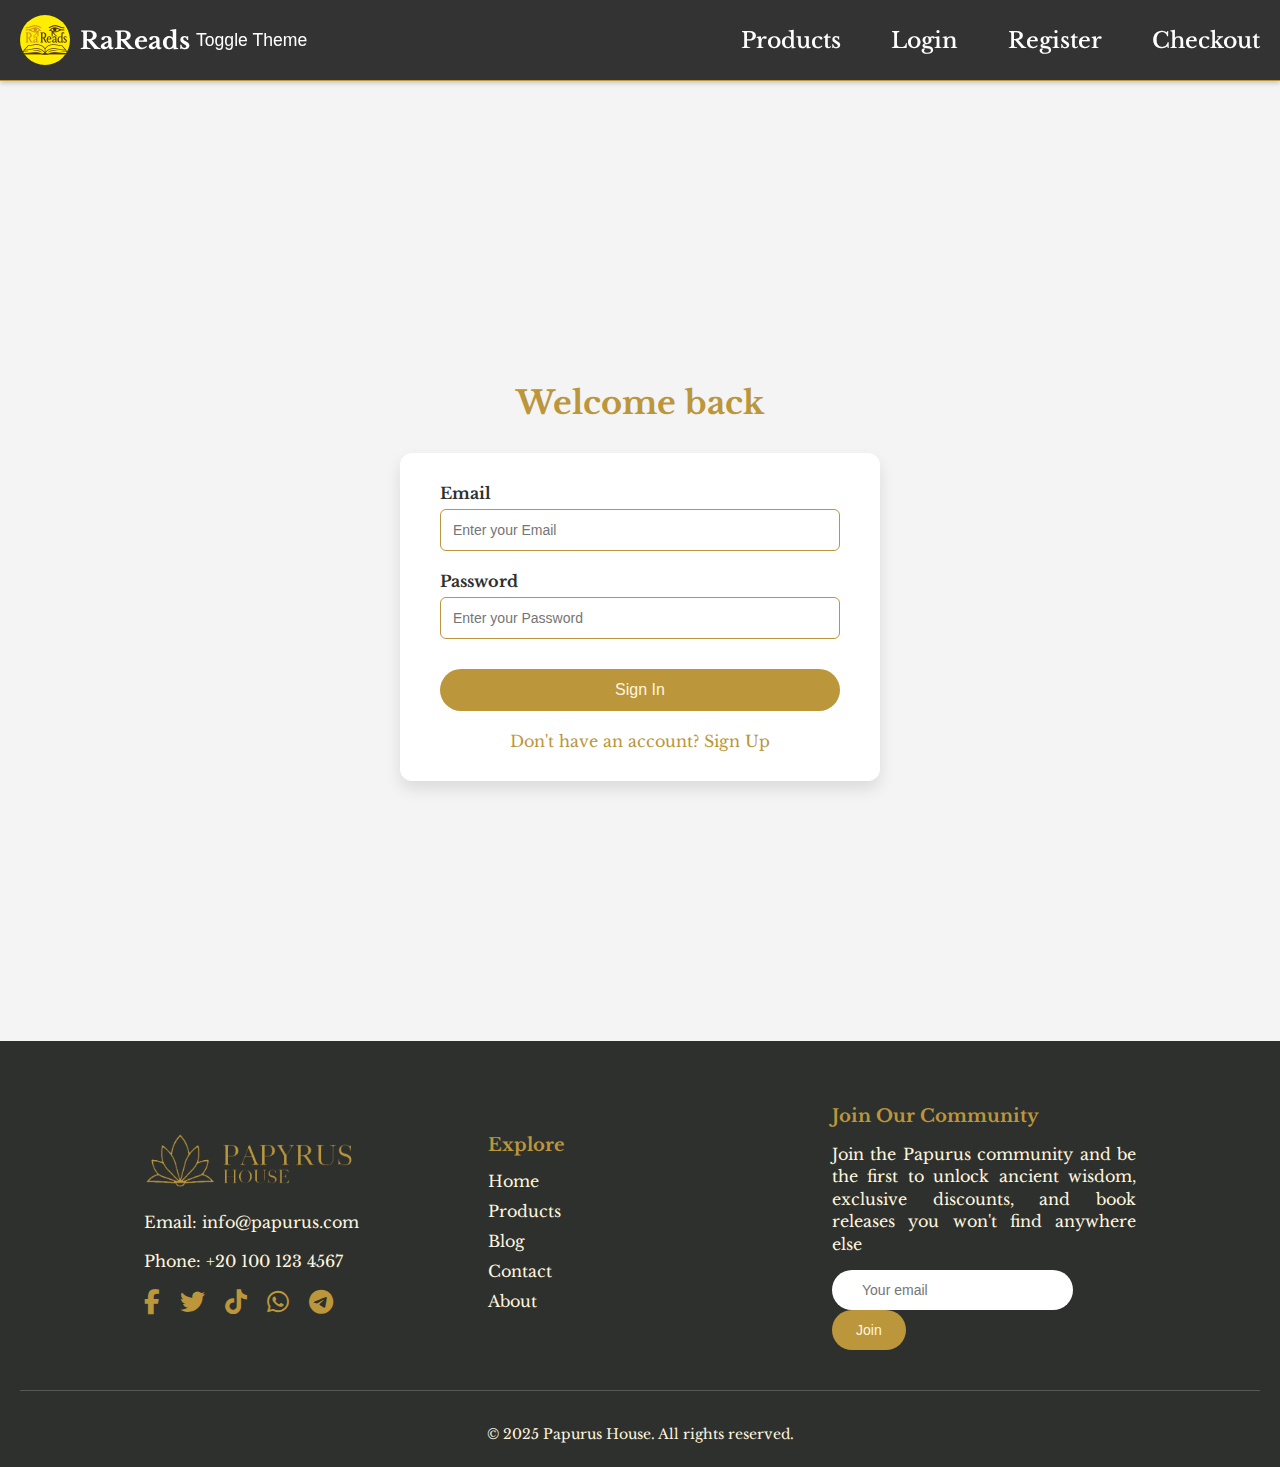
<file: checkout.html>
<!DOCTYPE html>
<html lang="en">
<head>
    <meta charset="UTF-8">
    <meta name="viewport" content="width=device-width, initial-scale=1.0">
    <title>Check out</title>
    <script src="loadData.js"></script>
    <script src="navbar.js"></script>
    <script src="footer.js"></script>


    <link rel="stylesheet" href="style.css" />
    <link href="https://fonts.googleapis.com/css2?family=Libre+Baskerville&display=swap" rel="stylesheet"/>
    <link rel="stylesheet" href="https://cdnjs.cloudflare.com/ajax/libs/font-awesome/6.5.0/css/all.min.css"/>
  
</head>
<body>
    <a href="products.html" class="back-to-products">
        <i class="fas fa-arrow-left"></i> Back to Products
    </a>
    <div class="checkout-container">
        <h1>Checkout</h1>
        
        <div id="cart-items-section" class="cart-items">
            <h2>Your Cart</h2>
            <div id="cart-items-container">
                <!-- Cart items will be loaded here by JavaScript -->
            </div>
            <button  onclick="handleClearCart()" class="clear-cart-btn">Clear Cart</button>
        </div>
        
        <div id="checkout-summary" class="checkout-summary">
            <h2>Order Summary</h2>
            <div class="summary-row">
                <span>Subtotal:</span>
                <span id="subtotal">0 L.E.</span>
            </div>
            <div class="summary-row">
                <span>Shipping:</span>
                <span id="shipping">50 L.E.</span>
            </div>
            <div class="summary-row total">
                <span>Total:</span>
                <span id="total">50 L.E.</span>
            </div>
        </div>
        
        <form class="checkout-form" action="index.html" onsubmit="localStorage.removeItem('cart');">
            <h2>Payment Information</h2>
            <div class="form-group">
                <label for="address">Shipping Address</label>
                <input type="text" id="address" required>
            </div>
            <div class="form-group">
                <label for="phone">Phone Number</label>
                <input type="tel" id="phone" required>
            </div>
            <div class="form-group">
                <label for="payment">Payment Method</label>
                <select id="payment" required>
                    <option value="">Select Payment Method</option>
                    <option value="cash">Cash on Delivery</option>
                    <option value="credit">Credit Card</option>
                </select>
            </div>
            <input id="complete-order-btn" class="checkout-btn" value="Complete Order" type="submit"/>
        </form>
    </div>

    <script>

        document.addEventListener('DOMContentLoaded', function() {
            const loggedInUser = localStorage.getItem('loggedInUser');
            if (!loggedInUser) {
                alert('You must be logged in to access the checkout page.');
                window.location.href = 'login.html'; // Redirect to login page
            }
        });

        // Load data from localStorage
        var fullData = JSON.parse(localStorage.getItem('fullData'));
        var cart = JSON.parse(localStorage.getItem('cart')) || {};
        
        // Display cart items
        function displayCartItems(cart = {}) {
            var cartItemsContainer = document.getElementById('cart-items-container');
            var subtotal = 0;

            cartItemsContainer.innerHTML = '';
            
            if (Object.keys(cart).length === 0) {
                cartItemsContainer.innerHTML = '<div class="empty-cart">Your cart is empty</div>';
                cartItemsContainer.innerHTML += '<a href="products.html" class="back-button">Continue Shopping</a>';
                document.getElementById('checkout-summary').style.display = 'none';
                document.querySelector('.checkout-form').style.display = 'none';
                document.querySelector('.clear-cart-btn').style.display = 'none';
                return;
            }

            
            
            for (const isbn in cart) {
                const book = fullData[isbn];
                const quantity = cart[isbn];
                const itemTotal = book.price * quantity;
                subtotal += itemTotal;

                

                cartItemsContainer.innerHTML += `
                <div class="cart-item">
                    <a href="product.html?isbn=${isbn}"><img src="products/${isbn}/${isbn}-cover.jpg" alt="${book.title}"></a>
                    <div class="item-details">
                        <h3>${book.title}</h3>
                        <p>${book.author}</p>
                        
                        <div class="quantity-control">
                            <button class="quantity-btn" onclick="changeQuantity(${isbn},-1)">-</button>
                            <input type="number" class="quantity-input" value="${quantity}" min="1" max="99" data-isbn="${isbn}" onchange="changeQuantity(${isbn},0)">
                            <button class="quantity-btn" onclick="changeQuantity(${isbn},1)">+</button>
                        </div>
                    </div>
                    <div class="item-price">${itemTotal} L.E.</div>
                    <div class="remove-item" onclick="removeItem('${isbn}')">Remove</div>
                </div>
                `;
            }
            
            // Update summary
            document.getElementById('subtotal').textContent = subtotal + ' L.E.';
            const total = subtotal + 50; // Adding shipping
            document.getElementById('total').textContent = total + ' L.E.';
        }

        
        function changeQuantity(isbn,delta) {
            var input = event.target.parentNode.querySelector('.quantity-input');
            var cart = JSON.parse(localStorage.getItem('cart')) || {};
            let value = parseInt(input.value);
            value += delta;
            if (value < 1) value = 1;
            input.value = value;
            cart[isbn] = value;
            localStorage.setItem('cart', JSON.stringify(cart));
            window.countCart()
            displayCartItems(cart);

        }

        // Remove item
        function removeItem(isbn) {
            event.preventDefault();
            delete cart[isbn];
            localStorage.setItem('cart', JSON.stringify(cart));
            window.countCart()
            displayCartItems(cart);
        }

        function handleClearCart() {
            console.log('Clear cart button clicked');
            localStorage.removeItem('cart');
            cart = {};
            window.countCart()
            displayCartItems();
        }
        
        displayCartItems(cart);
    </script>
    
</body>
</html>
</file>
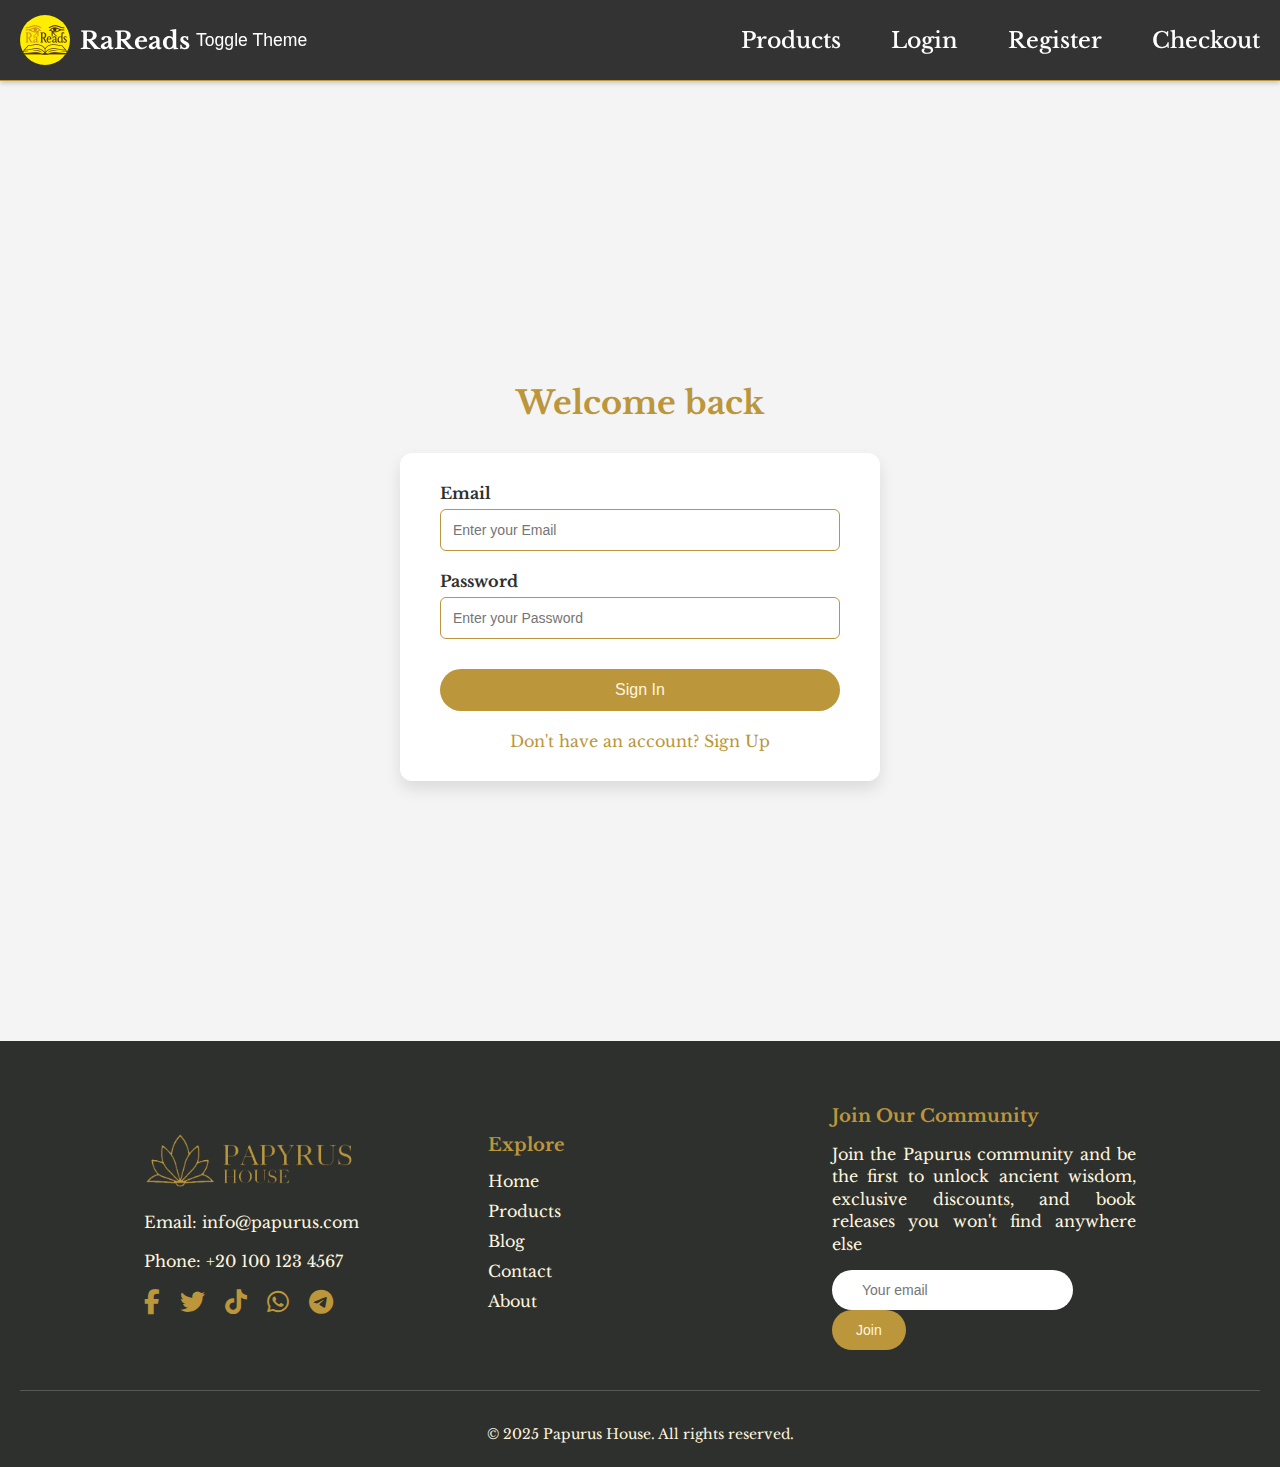
<file: login.html>
<!DOCTYPE html>
<html lang="en">
<head>
    <meta charset="UTF-8">
    <meta name="viewport" content="width=device-width, initial-scale=1.0">
    <title>Log in</title>
    <script src="loadData.js"></script>
    <script src="navbar.js"></script>
    <script src="footer.js"></script>
    <link rel="stylesheet" href="style.css" />
    <link href="https://fonts.googleapis.com/css2?family=Libre+Baskerville&display=swap" rel="stylesheet"/>
    <link rel="stylesheet" href="https://cdnjs.cloudflare.com/ajax/libs/font-awesome/6.5.0/css/all.min.css"/>
</head>
<body>
  <script>
    // Check if user is logged in
    if (localStorage.getItem('loggedInUser')) {
      window.location.href = 'index.html';
    }
  </script>

  <div class="auth-container">
    <h1 class="auth-title">Welcome back</h1>

    <div class="form-container">
      <form id="loginForm">
        <label for="loginEmail">Email</label>
        <input type="email" id="loginEmail" placeholder="Enter your Email" required>

        <label for="loginPassword">Password</label>
        <input type="password" id="loginPassword" placeholder="Enter your Password" required>

        <button type="submit" class="btn auth-btn">Sign In</button>
        <a href="register.html" class="auth-link">Don't have an account? Sign Up</a>
      </form>
    </div>
  </div>

  <script>
    const loginForm = document.getElementById('loginForm');

    loginForm.addEventListener('submit', function(event) {
      event.preventDefault();

      const email = document.getElementById('loginEmail').value.trim();
      const password = document.getElementById('loginPassword').value;

      const users = JSON.parse(localStorage.getItem('users')) || [];

      const foundUser = users.find(user => user.email === email && user.password === password);

      if (foundUser) {
        localStorage.setItem("loggedInUser", JSON.stringify(foundUser));
        window.location.href = "index.html";
        // loginForm.reset();
      } else {
        alert("Invalid email or password.");
        // loginForm.reset();
      }
    });
  </script>
</body>
</html>
</file>
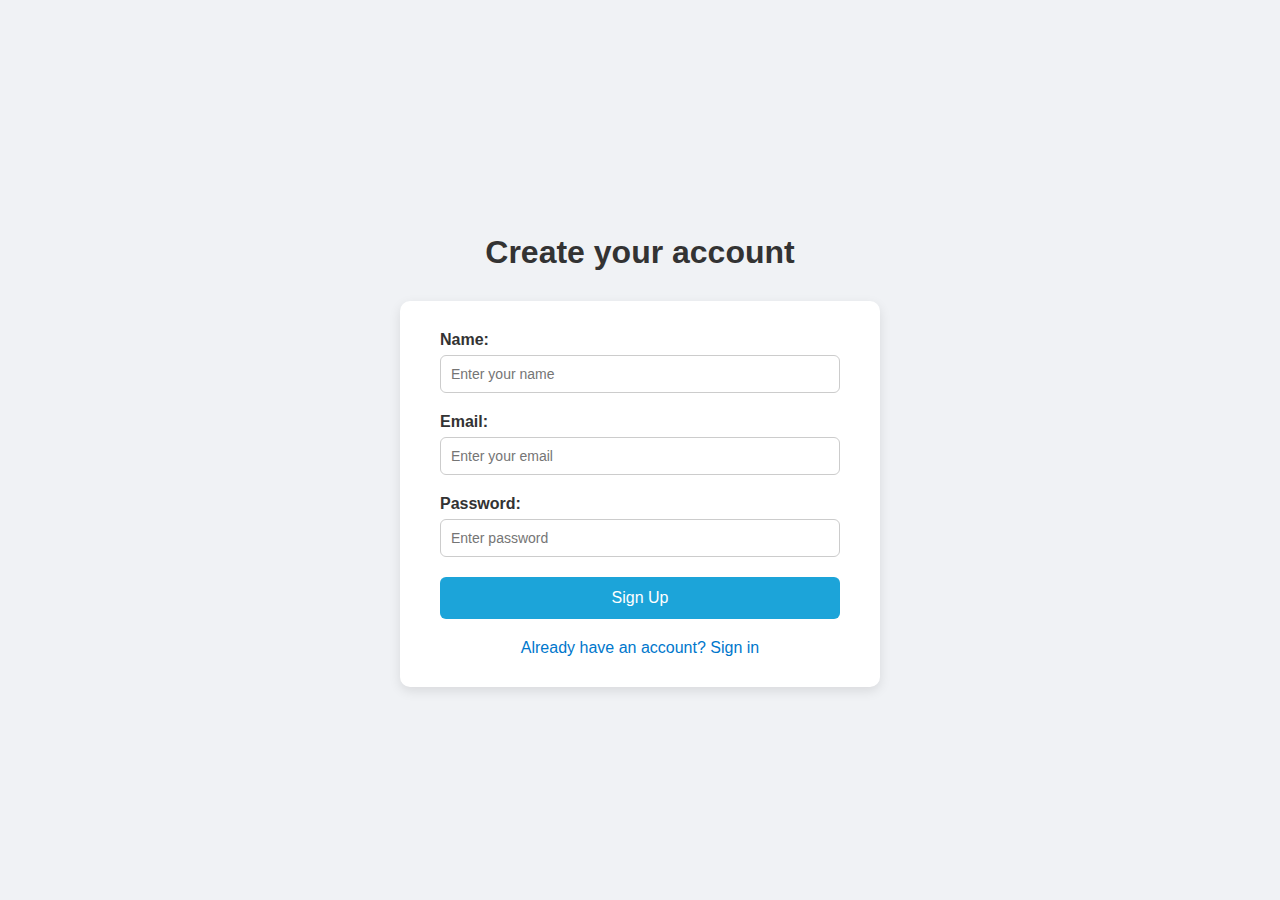
<file: register.html>
<!DOCTYPE html>
<html lang="en">
<head>
  <meta charset="UTF-8">
  <meta name="viewport" content="width=device-width, initial-scale=1.0">
  <title>Create Account</title>

 
  <style>
    body {
      margin: 0;
      padding: 0;
      font-family: Arial, sans-serif;
      background: #f0f2f5;
      display: flex;
      justify-content: center;
      align-items: center;
      min-height: 100vh;
      flex-direction: column;
    }

    h1 {
      text-align: center;
      margin-bottom: 30px;
      color: #333;
    }

    .form-container {
      background-color: #fff;
      padding: 30px 40px;
      border-radius: 10px;
      box-shadow: 0 4px 12px rgba(0, 0, 0, 0.1);
      width: 100%;
      max-width: 400px;
    }

    form label {
      display: block;
      margin-bottom: 6px;
      font-weight: bold;
      color: #333;
    }

    form input[type="text"],
    form input[type="email"],
    form input[type="password"] {
      width: 100%;
      padding: 10px;
      margin-bottom: 20px;
      border: 1px solid #ccc;
      border-radius: 6px;
      font-size: 14px;
      box-sizing: border-box;
    }

    form input[type="submit"] {
      background-color: rgb(28, 164, 217);
      color: white;
      border: none;
      padding: 12px;
      border-radius: 6px;
      font-size: 16px;
      cursor: pointer;
      width: 100%;
      transition: background-color 0.3s ease;
    }

    form input[type="submit"]:hover {
      background-color: rgb(20, 130, 180);
    }

    form a {
      display: block;
      text-align: center;
      margin-top: 20px;
      text-decoration: none;
      color: #0077cc;
    }

    form a:hover {
      text-decoration: underline;
    }
  </style>
</head>
<body>

  
  <h1>Create your account</h1>

  
  <div class="form-container">
    <form action="" id="myForm">
      <label for="name">Name:</label>
      <input type="text" id="name" name="name" placeholder="Enter your name" required>

      <label for="email">Email:</label>
      <input type="email" id="email" name="email" placeholder="Enter your email" required>

      <label for="password">Password:</label>
      <input type="password" name="password" id="password" placeholder="Enter password" required>

      <input type="submit" value="Sign Up">
      <a href="login.html">Already have an account? Sign in</a>
    </form>
  </div>

 
  <script>
    const form = document.getElementById('myForm');

    form.addEventListener('submit', function(event) {
      event.preventDefault();

      const name = document.getElementById('name').value.trim();
      const email = document.getElementById('email').value.trim();
      const password = document.getElementById('password').value;

      if (name.length < 3) {
        alert("Name must be at least 3 characters.");
        return;
      }

      const emailPattern = /^[^\s@]+@[^\s@]+\.[^\s@]+$/;
      if (!emailPattern.test(email)) {
        alert("Please enter a valid email address.");
        return;
      }

      if (password.length < 4) {
        alert("Password must be at least 4 characters.");
        return;
      }

      let users = JSON.parse(localStorage.getItem('users')) || [];

      const exists = users.find(user => user.email === email);
      if (exists) {
        alert("This email is already registered.");
        return;
      }

      const newUser = { name, email, password };
      users.push(newUser);

      localStorage.setItem('users', JSON.stringify(users));

      form.reset();

      setTimeout(() => {
        window.location.href = "login.html";
      }, 2000);
    });
  </script>

</body>
</html>
</file>
<file: style.css>
body {
  margin: 0;
  font-family: 'Libre Baskerville', serif;
  background-color: #fff5df;
  color: #2e302d;
}

/* Navbar */
.navbar {
  background-color: #fff5df;
  border-bottom: 1px solid #bb963b;
  padding: 10px 20px;
  position: sticky;
  top: 0;
  z-index: 1000;
  box-shadow: 0 10px 20px rgba(0, 0, 0, 0.05);
}

.container {
  display: flex;
  align-items: center;
  justify-content: space-between;
  width: 83%;
  margin: auto;
}

.logo img {
  height: 70px;
  width: auto;
}

.nav-links {
  display: flex;
  gap: 30px;
  flex-wrap: wrap;
  font-size: 20px;
}

.nav-links a {
  text-decoration: none;
  color: #2e302d;
  font-weight: 500;
  transition: color 0.3s ease;
}



.nav-links a:hover {
  color: #bb963b;
}

.nav-actions {
  display: flex;
  align-items: center;
  gap: 30px;
}

.nav-actions span{
   color: #2e302d;
}

.search-input {
  padding: 10px 15px;
  border-radius: 50px;
  outline: none;
  font-size: 14px;
  border: 1.5px solid #2e302d;
  background-color: transparent;
  color: #2e302d;
}

.search-container {
    margin-bottom: 20px;
    text-align: center;
}

.icon-btn {
  background: none;
  border: none;
  font-size: 18px;
  cursor: pointer;
  color: #2e302d;
  transition: transform 0.2s ease;
  text-decoration: none;
}

.icon-btn:hover {
  transform: scale(1.1);
  color: #bb963b;
}

/* *************** slider-section ****************** */
.slider-section {
  padding: 60px 20px;
  background-color: #fff5df;
  width: 80%;
  margin: auto;
  position: relative;
}

.slider-slide {
  display: none;
  align-items: center;
  justify-content: space-between;
  gap: 40px;
  flex-wrap: wrap;
  animation: fadeIn 0.8s ease-in-out;
  height:70vh ;

}

.slider-slide.active {
  display: flex;
}

@keyframes fadeIn {
  from { opacity: 0; transform: translateY(20px); }
  to { opacity: 1; transform: translateY(0); }
}

.slide-content {
  flex: 1;
  min-width: 300px;
  max-width: 70%;
  color: #2e302d;
}

.slide-content h2 {
  font-size: 36px;
  color: #bb963b;
  margin-bottom: 30px;
  margin-top: 2px;
}

.slide-content p {
  font-size: 20px;
  text-align: justify;
  line-height: 1.6;
  margin-bottom: 30px;
}

.slide-image {
  flex: 1;
  min-width: 300px;
  max-width: 30%;
  text-align: right;
}

.slide-image img {
  max-width: 280px;
  height: auto;
  border-radius: 0 12px 12px 0;
  box-shadow: 0 8px 16px rgba(0, 0, 0, 0.1);
}

/* نقاط التبديل */
.slider-dots {
  text-align: center;
  margin-top: 30px;
  display: flex;
  align-items: center;
  justify-content: center;
  gap: 15px;
}

.dot {
  display: inline-block;
  height: 12px;
  width: 12px;
  margin: 0 8px;
  background-color: #bb963b;
  border-radius: 50%;
  cursor: pointer;
  transition: background-color 0.3s ease;
}

.dot.active {
  background-color: #2e302d;
}

.dot:hover {
  background-color: #2e302d;
}

/****************** categories************ */

.categories {
  padding: 40px 20px;
  background: #fff5df;
  width: 80%;
  margin: auto;
}

.categories-head {
  display: flex;
  justify-content: space-between;
  align-items: center;
  margin-bottom: 30px;
}

.categories-head h2 {
  font-size: 36px;
  color: #bb963b;
}

.categories-boxes {
  display: flex;
  justify-content: space-evenly;
  gap: 20px;
}

.cat-card {
  width: 170px;
  height: 170px;
  /* border: 2px solid #bb963b; */
  border-radius: 10px;
  text-align: center;
  padding: 20px;
  font-size: 16px;
  color: #2e302d;
  background-color:#fff5df ;
  display: flex;
  flex-direction: column;
  justify-content: end;
  align-items: center;
  gap: 20px;
  box-shadow: 0 8px 16px rgba(0, 0, 0, 0.1);
}

.cat-card p {
  margin-top: 10px;
  font-size: 20px;
}

/* ****************top sale *******************/
.top-sales {
  padding: 60px 20px;
  background: #fff5df;
  width: 80%;
  margin: auto;
}

.section-title {
  text-align: center;
  color: #bb963b;
  font-size: 32px;
  margin-bottom: 30px;
}

.book-list {
  display: flex;
  gap: 4%;
  justify-content: center;
  flex-wrap: wrap;
}

.top-book-card {
  display: flex;
  width: 48%;
  border-radius: 12px;
  padding: 20px;
  padding-left: 0;
  gap: 20px;
  align-items: flex-start;
  box-sizing: border-box;
}

.book-image {
  width: 200px;
  height: 280px;
  overflow: hidden;
  border-radius: 0 12px 12px 0;
  box-shadow: 0 8px 16px rgba(0, 0, 0, 0.1);

}

.book-image img {
  width: 100%;
  height: auto;
  object-fit: contain;
}

.book-info {
  color: #2e302d;
  flex: 1;
  font-size: 20px;
  text-align: justify;
  line-height: 1.6;
  display: flex;
  flex-direction: column;
  justify-content: space-between;
  height: 100%;

}

.book-info h3 {
  margin-bottom: 15px;
  margin-top: 15px;
  font-size: 24px;
  color: #bb963b;
}

.book-info .price {
  font-weight: bold;
  margin: 15px 0;
}

.book-info .desc {
  margin: 10px 0;
  margin-bottom: 25px;
  font-size: 16px;
}

/* ***********overlay********* */
.promo-card {
  position: relative;
  background-image: url('./images/Ramses-II.jpg');
  background-size: cover;
  background-position: center;
  min-height: 320px;
  border-radius: 20px;
  overflow: hidden;
  width: 80%;
  display: flex;
  align-items: flex-start;
  justify-content: start;
  margin: 60px auto;

}

.promo-content {
  background: linear-gradient(to right,
      rgba(46, 48, 45, 0.95) 0%,
      rgba(46, 48, 45, 0.9) 30%,
      rgba(46, 48, 45, 0.6) 60%,
      rgba(46, 48, 45, 0.2) 85%,
      rgba(46, 48, 45, 0) 100%);
  padding: 40px;
  color: #fff5df;
  width: 60%;
  height: 320px;
  line-height: 1.6;
}

.ancient-quote {
  font-size: 30px;
  text-align: justify;
  color: #bb963b;
  margin-bottom: 20px;
  text-shadow: 1px 1px 4px rgba(0, 0, 0, 0.5);
}

.promo-message {
  font-size: 20px;
  color: #fff5df;
  margin-bottom: 30px;
}

.promo-btn {
  background-color: #bb963b;
  color: #fff5df;
  border: none;
  padding: 12px 30px;
  border-radius: 40px;
  font-size: 16px;
  cursor: pointer;
  transition: background 0.3s ease;
}

.promo-btn:hover {
  background-color: #2e302d;
}

/* ******************** */

.featured-products {
  background: #fff5df;
  padding: 60px 20px;
  width: 80%;
  margin: auto;
  text-align: justify;
}
.featured-products a{
  text-decoration: none;
}

.featured-grid {
  display: flex;
  flex-wrap: wrap;
  gap: 20px;
  justify-content: space-between;
  margin-bottom: 30px;
}

.featured-card {
  width: 20%;
  border-radius: 12px;
  text-align: center;
  color: #2e302d;
  padding-top: 20px;
  display: flex;
  flex-direction: column;
  justify-content: space-between;
  transition: transform 0.3s ease, box-shadow 0.3s ease;
  cursor: pointer;
  background-color: #fff5df;
  padding: 15px;
}

.featured-card:hover {
  transform: translateY(-5px);
  box-shadow: 0 5px 15px rgba(187, 150, 59, 0.4);
}

.featured-card img {
  transition: transform 0.3s ease;
  height: 280px;
}

.featured-card:hover img {
  transform: scale(1.03);
}

.quantity-control, 
.add-to-cart,
.quantity-input {
  position: relative;
  z-index: 2;
}

.featured-card h3 {
  font-size: 18px;
  color: #bb963b;
  margin-bottom: 10px;
}

.featured-card .price {
  font-weight: bold;
  margin-bottom: 8px;
}

.featured-card .desc {
  font-size: 14px;
  line-height: 1.4;
}
.featured-card p {
  margin: 0;
}

.featured-card .btn {
  margin-top: auto;
  
}

.featured-card .quantity-control{
  margin-bottom: 20px;
}

.featured-btn-container {
  text-align: center;
}

.featured-btn {
  background-color: #bb963b;
  color: #fff5df;
  border: none;
  padding: 12px 30px;
  border-radius: 40px;
  font-size: 16px;
  cursor: pointer;
  transition: background 0.3s ease;
}

.featured-btn:hover {
  background-color: #2e302d;
}

/* ****************footer***************** */

.site-footer {
  background-color: #2e302d;
  color: #fff5df;
  padding: 40px 20px 10px;

}

.footer-content {
  display: flex;
  flex-wrap: wrap;
  justify-content: space-between;
  justify-items: flex-start;
  align-items: center;
  gap: 40px;
  margin: auto;
  max-width: 80%;
}

.footer-section {
  flex: 1;
  min-width: 250px;
}

.footer-logo {
  width: 70%;
  text-align: center;
  margin: 15px auto;
}

.footer-section h4 {
  color: #bb963b;
  margin-bottom: 15px;
  font-size: 18px;
}

.footer-section p {
  margin-bottom: 15px;
  line-height: 1.4;
  text-align: justify;
}

.footer-section ul {
  list-style: none;
  padding: 0;
  margin: 0;
}

.footer-section ul li {
  margin-bottom: 10px;
}

.footer-section ul li a {
  color: #fff5df;
  text-decoration: none;
  transition: color 0.3s ease;
}

.footer-section ul li a:hover {
  color: #bb963b;
}

.social-icons {
  margin-top: 10px;
}

.social-icons a {
  color: #bb963b;
  font-size: 25px;
  margin-right: 15px;
  transition: transform 0.2s ease;
  display: inline-block;
}

.social-icons a:hover {
  transform: scale(1.1);
  color: #fff5df;
}

.email-input {
  padding: 12px 30px;
  border-radius: 20px;
  border: none;
  margin-right: 10px;
  outline: none;
  font-size: 14px;
}

.subscribe-btn {
  background-color: #bb963b;
  color: #fff5df;
  border: none;
  padding: 12px 24px;
  border-radius: 20px;
  font-size: 14px;
  cursor: pointer;
  transition: background-color 0.3s ease;
}

.subscribe-btn:hover {
  background-color: #fff5df;
  color: #2e302d;
}

.footer-bottom {
  text-align: center;
  padding-top: 20px;
  font-size: 14px;
  border-top: 1px solid rgba(255, 245, 223, 0.2);
  margin-top: 40px;
}

/* button */
.btn {
  background-color: #bb963b;
  color: #fff5df;
  padding: 12px 24px;
  border-radius: 40px;
  font-size: 16px;
  border: none;
  cursor: pointer;
  transition: background 0.3s ease;
  text-decoration-line: none;
}

.btn:hover {
  background-color: #2e302d;
}

/* slider arrows */
.slider-arrow {
  position: static;
  transform: none;
  background: #bb963b;
  color: #fff5df;
  width: 35px;
  height: 35px;
  border-radius: 50%;
  border: none;
  cursor: pointer;
  display: flex;
  align-items: center;
  justify-content: center;
  font-size: 14px;
  transition: all 0.3s ease;
  box-shadow: 0 2px 5px rgba(0, 0, 0, 0.1);
}

.slider-arrow:hover {
  background: #2e302d;
  transform: scale(1.1);
}

.slider-arrow i {
  margin: 0;
  padding: 0;
  line-height: 1;
}

/* Auth Forms */
.auth-container {
  min-height: 100vh;
  display: flex;
  justify-content: center;
  align-items: center;
  flex-direction: column;
  padding: 20px;
}

.auth-title {
  color: #bb963b;
  margin-bottom: 30px;
  font-size: 32px;
}

.form-container {
  background-color: #fff;
  padding: 30px 40px;
  border-radius: 12px;
  box-shadow: 0 8px 16px rgba(0, 0, 0, 0.1);
  width: 100%;
  max-width: 400px;
}

.form-container label {
  display: block;
  margin-bottom: 6px;
  font-weight: bold;
  color: #2e302d;
}

.form-container input {
  width: 100%;
  padding: 12px;
  margin-bottom: 20px;
  border: 1.5px solid #bb963b;
  border-radius: 6px;
  font-size: 14px;
  box-sizing: border-box;
  background-color: transparent;
}

.form-container .auth-btn {
  width: 100%;
  margin-top: 10px;
}

.form-container .auth-link {
  display: block;
  text-align: center;
  margin-top: 20px;
  text-decoration: none;
  color: #bb963b;
}

.form-container .auth-link:hover {
  color: #2e302d;
}

.btn-disabled {
    background-color: grey;
    pointer-events: none;
}

.btn-cart-change {
    background-color: orange;
    transition: background-color 0.3s ease;
}

.btn-cart-change:hover {
    background-color: #e68a00;
}

.btn-cart-add {
    background-color: #bb963b ;
    transition: background-color 0.3s ease;
}

.btn-cart-add:hover {
    background-color: #8f7229;
}

.quantity-control {
  display: flex;
  align-items: center;
  justify-content: center;
  gap: 8px;
  background-color: #fff;
  padding: 4px;
  border-radius: 25px;
  box-shadow: 0 2px 8px rgba(0,0,0,0.1);
  width: fit-content;
  margin: 0 auto;
  border: 1px solid #bb963b;
}

.item-details .quantity-control {
    margin: 10px 0;
    margin-right: auto;
    margin-left: 0;
}

.item-details {
    flex-grow: 1;
    display: flex;
    flex-direction: column;
    align-items: flex-start;
}

.quantity-btn {
  width: 28px;
  height: 28px;
  border-radius: 50%;
  border: none;
  background-color: #bb963b;
  color: #fff;
  cursor: pointer;
  display: flex;
  align-items: center;
  justify-content: center;
  font-size: 16px;
  transition: all 0.2s ease;
}

.quantity-btn:hover {
  background-color: #2e302d;
  transform: scale(1.1);
}

.quantity-input {
  width: 40px;
  text-align: center;
  border: none;
  background: transparent;
  font-size: 16px;
  color: #2e302d;
  padding: 4px;
}

.quantity-input::-webkit-outer-spin-button,
.quantity-input::-webkit-inner-spin-button {
  -webkit-appearance: none;
  margin: 0;
}

.quantity-input:focus {
  outline: none;
}

/* Product Details Page */
.product-detail-container {
    display: flex;
    flex-wrap: wrap;
    gap: 30px;
    width: 80%;
    margin: 40px auto;
    background-color: #fff5df;
    padding: 25px;
    border-radius: 12px;
    box-shadow: 0 8px 16px rgba(0, 0, 0, 0.1);
}

.product-image-section {
    flex: 1;
    min-width: 300px;
    display: flex;
    flex-direction: row;
    align-items: flex-start;
    gap: 20px;
}

.main-image {
    flex: 1;
    max-width: calc(100% - 80px);
    height: auto;
    border-radius: 12px;
    margin-bottom: 15px;
    box-shadow: 0 8px 16px rgba(0, 0, 0, 0.1);
}

.thumbnail-container {
    display: flex;
    flex-direction: column;
    gap: 10px;
    justify-content: flex-start;
}

.thumbnail {
    width: 60px;
    height: auto;
    border: 2px solid #bb963b;
    border-radius: 8px;
    cursor: pointer;
    transition: all 0.3s ease;
}

.thumbnail:hover, 
.thumbnail.active {
    border-color: #2e302d;
    transform: scale(1.05);
}

.product-info-section {
    flex: 2;
    min-width: 400px;
}

.product-info-section h1 {
    color: #bb963b;
    margin-top: 0;
}

.product-info-section p {
    line-height: 1.6;
    margin-bottom: 10px;
}

.product-info-section strong {
    color: #2e302d;
}

.product-info-section .add-to-cart-btn {
    display: block;
    margin: 20px auto;
    width: 200px;
}

/* Rating Stars */
.stars-outer {
    position: relative;
    display: inline-block;
}

.stars-inner {
    position: absolute;
    top: 0;
    left: 0;
    white-space: nowrap;
    overflow: hidden;
    width: 0%;
}

.stars-outer::before,
.stars-inner::before {
    content: '★★★★★';
    display: block;
    font-size: 1.2em;
}

.stars-outer::before {
    color: #ddd;
}

.stars-inner::before {
    color: #bb963b;
}

/* Detailed Ratings */
.detailed-rating-section {
    margin-top: 20px;
    border-top: 1px solid #bb963b;
    padding-top: 20px;
}

.detailed-rating-section h3 {
    color: #bb963b;
    margin-bottom: 15px;
}

.rating-row {
    display: flex;
    align-items: center;
    margin-bottom: 8px;
}

.rating-label {
    width: 80px;
    font-weight: bold;
    font-size: 0.9em;
}

.rating-bar-container {
    flex-grow: 1;
    height: 10px;
    background-color: #e0e0e0;
    border-radius: 5px;
    margin: 0 10px;
    overflow: hidden;
}

.rating-bar {
    height: 100%;
    background-color: #bb963b;
    border-radius: 5px;
    width: 0%;
}

.rating-count {
    font-size: 0.9em;
    color: #2e302d;
    min-width: 30px;
    text-align: right;
}

/* Checkout Page */
.checkout-container {
    max-width: 1000px;
    margin: 20px auto;
    background-color: #fff5df;
    padding: 25px;
    border-radius: 12px;
    box-shadow: 0 8px 16px rgba(0, 0, 0, 0.1);
}

.cart-items {
    margin-bottom: 30px;
}

.cart-item {
    display: flex;
    align-items: center;
    padding: 15px 0;
    border-bottom: 1px solid #bb963b;
}

.cart-item img {
    width: 80px;
    height: auto;
    margin-right: 20px;
    border-radius: 8px;
    box-shadow: 0 4px 8px rgba(0, 0, 0, 0.1);
}

.item-details {
    flex-grow: 1;
    display: flex;
    flex-direction: column;
    align-items: flex-start;
}

.item-price {
    font-weight: bold;
    color: #2e302d;
}

.remove-item {
    color: #dc3545;
    cursor: pointer;
    margin-left: 20px;
    transition: color 0.3s ease;
}

.remove-item:hover {
    color: #bb2d3b;
}

.checkout-summary {
    background-color: #fff;
    padding: 20px;
    border-radius: 12px;
    margin-top: 20px;
    box-shadow: 0 4px 8px rgba(0, 0, 0, 0.1);
}

.summary-row {
    display: flex;
    justify-content: space-between;
    margin: 10px 0;
    color: #2e302d;
}

.total {
    font-size: 1.2em;
    font-weight: bold;
    border-top: 1px solid #bb963b;
    padding-top: 10px;
}

.checkout-form {
    margin-top: 30px;
}

.form-group {
    margin-bottom: 15px;
}

.form-group label {
    display: block;
    margin-bottom: 5px;
    font-weight: bold;
    color: #2e302d;
}

.form-group input, 
.form-group select {
    width: 100%;
    padding: 10px;
    border: 1px solid #bb963b;
    border-radius: 8px;
    background-color: #fff;
    color: #2e302d;
    box-sizing: border-box;
}

.checkout-btn {
    background-color: #bb963b;
    color: #fff5df;
    border: none;
    padding: 12px 25px;
    border-radius: 40px;
    cursor: pointer;
    font-size: 1.1em;
    margin-top: 20px;
    width: 100%;
    transition: background-color 0.3s ease;
}

.checkout-btn:hover {
    background-color: #2e302d;
}

.empty-cart {
    text-align: center;
    padding: 40px;
    color: #2e302d;
}

.back-button {
    display: block;
    margin: 20px auto;
    width: fit-content;
    padding: 15px 40px;
    background-color: #2e302d;
    color: #fff5df;
    text-decoration: none;
    border-radius: 40px;
    transition: background-color 0.3s ease;
    font-size: 18px;
}

.back-button:hover {
    background-color: #bb963b;
}

.clear-cart-btn {
    background-color: #dc3545;
    color: #fff5df;
    border: none;
    padding: 15px 40px;
    border-radius: 40px;
    cursor: pointer;
    transition: background-color 0.3s ease;
    display: block;
    margin: 20px auto;
    font-size: 18px;
}

.clear-cart-btn:hover {
    background-color: #bb2d3b;
}

.back-to-products {
    display: block;
    width: fit-content;
    margin: 20px auto;
    padding: 12px 25px;
    background-color: #bb963b;
    color: #fff5df;
    text-decoration: none;
    border-radius: 40px;
    transition: all 0.3s ease;
    font-size: 16px;
}

.back-to-products:hover {
    background-color: #2e302d;
    transform: translateX(-5px);
}

.back-to-products i {
  margin-right: 8px;
}

/* Dark Mode Styles */
body.dark-mode {
  background-color: #2e302d;
  color: #fff5df;
}

body.dark-mode .navbar {
  background-color: #2e302d;
  border-bottom-color: #bb963b;
}

body.dark-mode .nav-links a {
  color: #fff5df;
}

body.dark-mode .nav-links a:hover {
  color: #bb963b;
}

body.dark-mode .nav-actions span {
  color: #fff5df;
}

body.dark-mode .search-input {
  border-color: #fff5df;
  color: #fff5df;
  background-color: #444;
}

body.dark-mode .icon-btn {
  color: #fff5df;
}

body.dark-mode .icon-btn:hover {
  color: #bb963b;
}

body.dark-mode .slider-section,
body.dark-mode .categories,
body.dark-mode .top-sales,
body.dark-mode .featured-products,
body.dark-mode .product-detail-container,
body.dark-mode .checkout-container {
  background-color: #2e302d;
}

body.dark-mode .slide-content,
body.dark-mode .book-info,
body.dark-mode .featured-card,
body.dark-mode .empty-cart {
  color: #fff5df;
}

body.dark-mode .cat-card {
  background-color: #2e302d;
  box-shadow: 0 8px 16px rgba(255, 245, 223, 0.1);
}

body.dark-mode .cat-card p {
  color: #fff5df;
}

body.dark-mode .featured-card {
  background-color: #2e302d;
}

body.dark-mode .featured-card:hover {
  box-shadow: 0 5px 15px rgba(187, 150, 59, 0.4);
}

body.dark-mode .form-container {
  background-color: #444;
  box-shadow: 0 8px 16px rgba(255, 245, 223, 0.1);
}

body.dark-mode .form-container label,
body.dark-mode .form-container input,
body.dark-mode .quantity-input,
body.dark-mode .product-info-section strong,
body.dark-mode .item-price,
body.dark-mode .summary-row,
body.dark-mode .form-group label,
body.dark-mode .form-group input,
body.dark-mode .form-group select {
  color: #fff5df;
}

body.dark-mode .form-container input,
body.dark-mode .form-group input,
body.dark-mode .form-group select {
  border-color: #bb963b;
  background-color: #555;
}

body.dark-mode .quantity-control {
  background-color: #555;
  border-color: #bb963b;
}

body.dark-mode .checkout-summary {
  background-color: #444;
  box-shadow: 0 4px 8px rgba(255, 245, 223, 0.1);
}

body.dark-mode .dot.active {
  background-color: #fff5df;
}

.error-message {
  color: #dc3545;
  font-size: 0.85em;
  margin-top: -15px;
  margin-bottom: 15px;
  text-align: left;
}

.invalid-input {
  border-color: #dc3545 !important;
}
</file>
